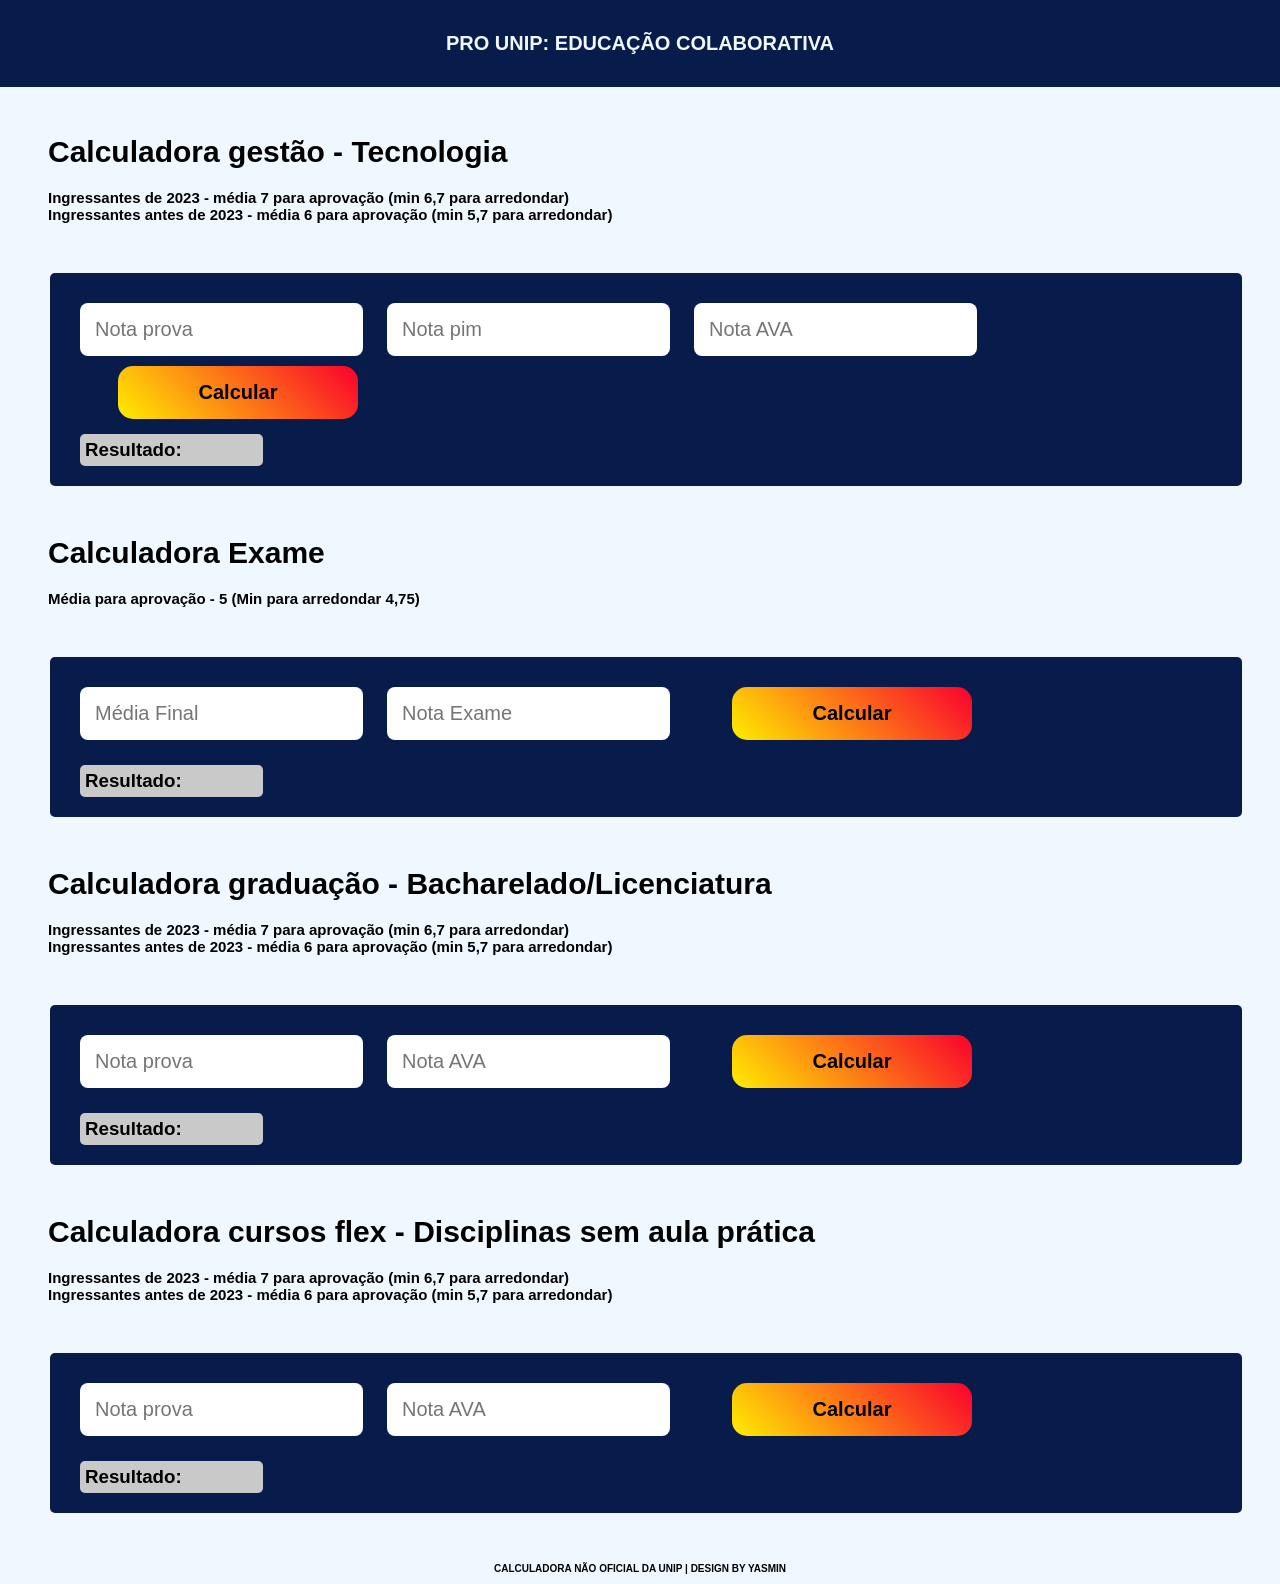
<file: index.html>
<!DOCTYPE html>
<html lang="pt-br">
<head>
    <meta charset="UTF-8">
    <meta http-equiv="X-UA-Compatible" content="IE=edge">
    <meta name="viewport" content="width=device-width, initial-scale=1.0">
    <link rel="stylesheet" href="stylee.css">
    <title>CALCULADORA UNIP 2024</title>
</head>
<body>
    <header>
        <nav class="nav-bar">
            <p class="textnav">PRO UNIP: EDUCAÇÃO COLABORATIVA</p>
        </nav>     
    </header>
    <h2>Calculadora gestão - Tecnologia</h2>
    <h4>Ingressantes de 2023 -  média 7 para aprovação (min 6,7 para arredondar)</h4>
    <h4>Ingressantes antes de 2023 -  média 6 para aprovação (min 5,7 para arredondar)</h4>
    <div class="container">
        <form id="calcG">
            <input type="number" id="num1G" step="0.1" placeholder="Nota prova">
            <input type="number" id="num2G" step="0.1" placeholder="Nota pim">
            <input type="number" id="num3G" step="0.1" placeholder="Nota AVA">
            <button class="btn1" type="submit">Calcular</button> 
        </form>
        <h3 class="resultadoG">Resultado: <span id="result"></span></h3>
    </div>

    <h2>Calculadora Exame</h2>
    <h4>Média para aprovação - 5 (Min para arredondar 4,75)</h4>
    <div class="container">
        <form id="calcExame">
            <input type="number" id="num1E" step="0.1" placeholder="Média Final">
            <input type="number" id="num2E" step="0.1" placeholder="Nota Exame">
            <button class="btn2" type="submit">Calcular</button> 
        </form>
        <h3 class="resultadoG">Resultado: <span id="result1"></span></h3>
    </div>

    <h2>Calculadora graduação - Bacharelado/Licenciatura</h2>
    <h4>Ingressantes de 2023 -  média 7 para aprovação (min 6,7 para arredondar)</h4>
    <h4>Ingressantes antes de 2023 -  média 6 para aprovação (min 5,7 para arredondar)</h4>
    <div class="container">
        <form id="calcBL">
            <input type="number" id="num1BL" step="0.1" placeholder="Nota prova">
            <input type="number" id="num2BL" step="0.1" placeholder="Nota AVA">
            <button class="btn2" type="submit">Calcular</button> 
        </form>
        <h3 class="resultadoG">Resultado: <span id="result2"></span></h3>
    </div>

    <h2>Calculadora cursos flex - Disciplinas sem aula prática</h2>
    <h4>Ingressantes de 2023 -  média 7 para aprovação (min 6,7 para arredondar)</h4>
    <h4>Ingressantes antes de 2023 -  média 6 para aprovação (min 5,7 para arredondar)</h4>
    <div class="container">
        <form id="calcF">
            <input type="number" id="numF" step="0.1" placeholder="Nota prova">
            <input type="number" id="numF" step="0.1" placeholder="Nota AVA">
            <button class="btn2" type="submit">Calcular</button> 
        </form>
        <h3 class="resultadoG">Resultado: <span id="result2"></span></h3>
    </div>

    <footer>CALCULADORA NÃO OFICIAL DA UNIP | DESIGN BY YASMIN</footer>

    <script src="script.js"></script>
</body>
</html>
</file>
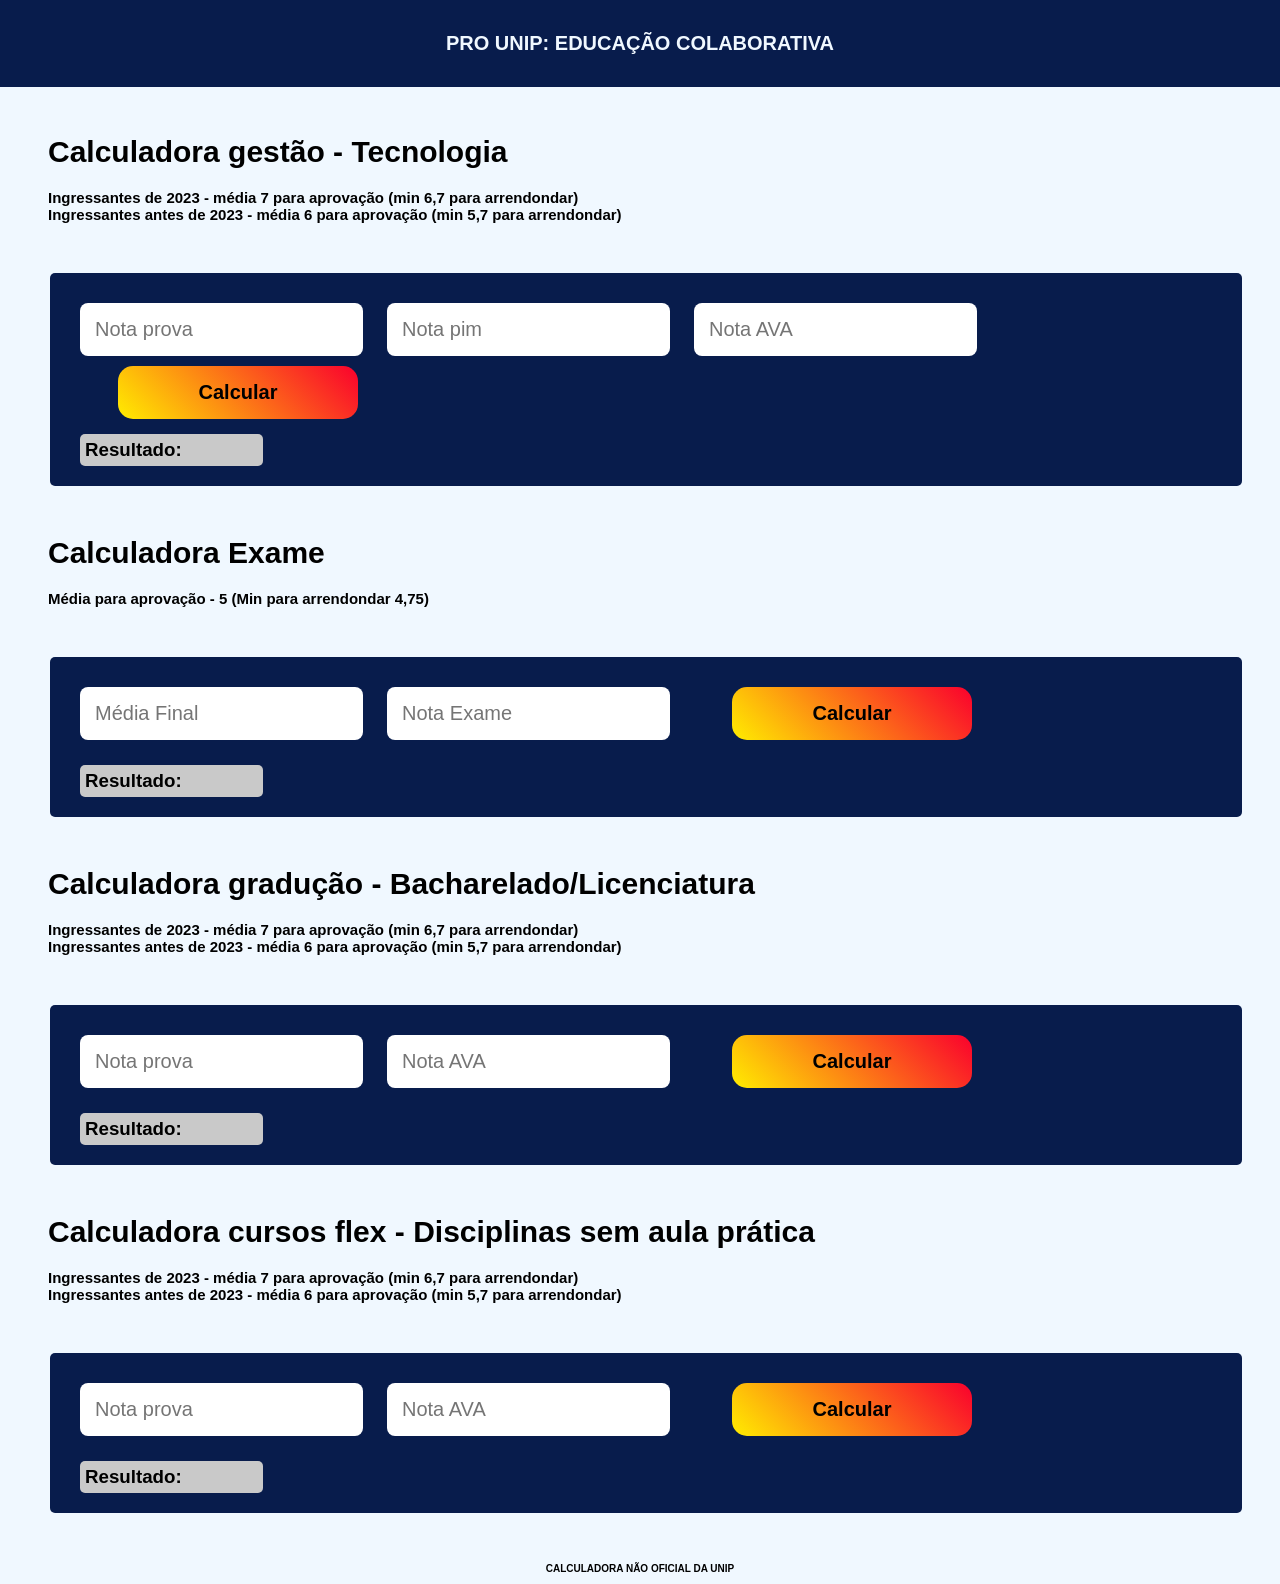
<file: indexx.html>
<!DOCTYPE html>
<html lang="pt-br">
<head>
    <meta charset="UTF-8">
    <meta http-equiv="X-UA-Compatible" content="IE=edge">
    <meta name="viewport" content="width=device-width, initial-scale=1.0">
    <link rel="stylesheet" href="stylee.css">
    <title>CALCULADORA UNIP 2024</title>
</head>
<body>
    <header>
        <nav class="nav-bar">
            <p class="textnav">PRO UNIP: EDUCAÇÃO COLABORATIVA</p>
           </ul>
        </nav>     
    </header>
        <h2>Calculadora gestão - Tecnologia</h2>
        <h4>Ingressantes de 2023 -  média 7 para aprovação (min 6,7 para arrendondar)</h4>
        <h4>Ingressantes antes de 2023 -  média 6 para aprovação (min 5,7 para arrendondar)</h4>
        <div class="container"><form id="calcG">
            <input type="number" id="num1G" placeholder="Nota prova">
            <input type="number" id="num2G" placeholder="Nota pim" >
            <input type="number" id="num3G" placeholder="Nota AVA">   
            <button class="btn1" type="submit">Calcular</button> 
    </form>
        <h3 class="resultadoG">Resultado: <span id="result"></span></h3>
</div>
        <h2>Calculadora Exame</h2>
        <h4>Média para aprovação - 5 (Min para arrendondar 4,75)</h4>
        <div class="container"><form id="calcExame">
            <input type="number" id="num1E" step="0.1" placeholder="Média Final">
            <input type="number" id="num2E"step="0.1" placeholder="Nota Exame" > 
            <button class="btn2" type="submit">Calcular</button> 
    </form>
        <h3 class="resultadoG">Resultado: <span id="result1"></span></h3>
</div>

</div>
<h2>Calculadora gradução - Bacharelado/Licenciatura</h2>
<h4>Ingressantes de 2023 -  média 7 para aprovação (min 6,7 para arrendondar)</h4>
        <h4>Ingressantes antes de 2023 -  média 6 para aprovação (min 5,7 para arrendondar)</h4>
<div class="container"><form id="calcBL">
    <input type="number" id="num1BL" step="0.1" placeholder="Nota prova">
    <input type="number" id="num2BL"step="0.1" placeholder="Nota AVA" > 
    <button class="btn2" type="submit">Calcular</button> 
</form>
<h3 class="resultadoG">Resultado: <span id="result2"></span></h3>
</div>

<h2>Calculadora cursos flex - Disciplinas sem aula prática</h2>
<h4>Ingressantes de 2023 -  média 7 para aprovação (min 6,7 para arrendondar)</h4>
        <h4>Ingressantes antes de 2023 -  média 6 para aprovação (min 5,7 para arrendondar)</h4>
<div class="container"><form id="calcF">
    <input type="number" id="numF" step="0.1" placeholder="Nota prova">
    <input type="number" id="numF"step="0.1" placeholder="Nota AVA" > 
    <button class="btn2" type="submit">Calcular</button> 
</form>
<h3 class="resultadoG">Resultado: <span id="result2"></span></h3>
</div>

<footer>CALCULADORA NÃO OFICIAL DA UNIP</footer>

    <script src="script.js"></script>
</body>
</html>
</file>
<file: stylee.css>
* {
    margin: 0;
    padding: 0;
}
body {
    background-color:aliceblue;
}

.textnav {
    font-family: Arial, Helvetica, sans-serif;
    font-size: 20px;
    padding: 2rem;
    color: aliceblue;
    text-decoration: none;
    z-index: 1;
    font-weight: bolder;
    background-color: #081C4C;
    text-align: center;
}
.container{
    background-color: #081C4C;
    height: 90%;
    width: 90%;
    margin: 50px;
    padding: 20px;
    color: 081C4C;
    border-radius: 5px;
}
h2{
    font-family: Arial, Helvetica, sans-serif;
    margin-left: 3rem;
    margin-top: 3rem;
    font-size: 30px;
    margin-bottom: 20px;
}
h4{
    font-family: Arial, Helvetica, sans-serif;
    margin-left: 3rem;
    font-size: 15px;
}

.resultadoG{
    font-family: Arial, Helvetica, sans-serif;
    margin-left: 10px;
    margin-top: 15px;
    background-color: rgb(201, 201, 201);
    width: 15%;
    padding: 5px;
    border-radius: 5px;
}
input{
    border-radius: 8px;
    border: none;
    font-size: 20px;
    padding: 15px;
    margin: 10px;
}

.btn1{
    border-radius: 15px;
    border: none;
    background: linear-gradient(45deg, #FFED00, #FA002D);
    padding: 15px;
    font-size: 20px;
    margin-left: 3rem;
    font-weight: bolder;
    cursor: pointer;
    width: 15rem;
}
.btn1:hover{
    color: azure;
}
.btn1:active{
    color: azure;
    transform: translateY(4px);
}

.btn2{
    border-radius: 15px;
    border: none;
    background: linear-gradient(45deg, #FFED00, #FA002D);
    padding: 15px;
    font-size: 20px;
    margin-left: 3rem;
    font-weight: bolder;
    cursor: pointer;
    width: 15rem;
}
.btn2:hover{
    color: azure;
}
.btn2:active{
    color: azure;
    transform: translateY(4px);
}

footer{
    font-size: 10px;
    font-family: Arial, Helvetica, sans-serif;
    text-align: center;
    margin: 10px;
    font-weight: bolder;
}
</file>
